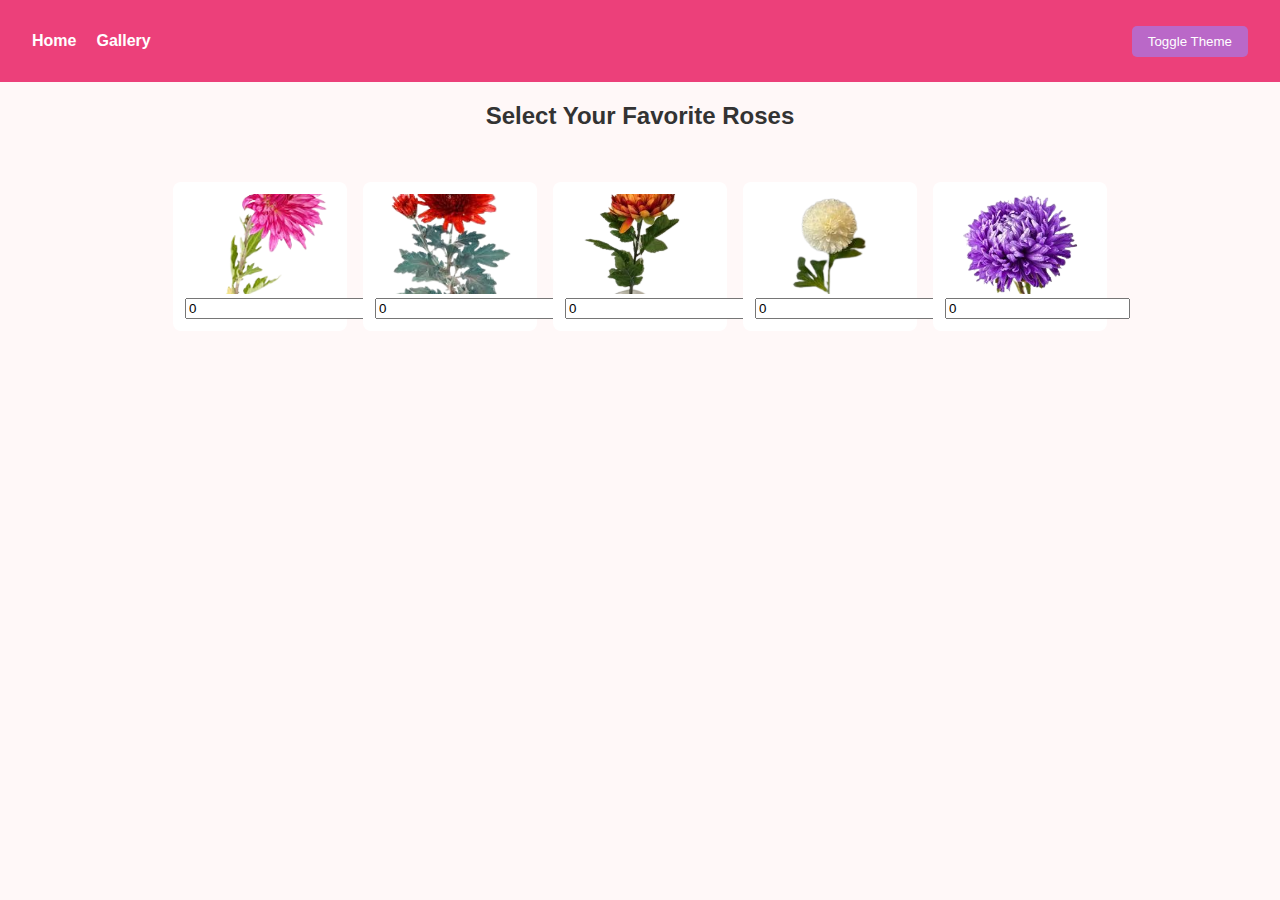
<file: frontend-battle/chrysanthemums.html>
<!DOCTYPE html>
<html lang="en">
<head>
  <meta charset="UTF-8" />
  <meta name="viewport" content="width=device-width, initial-scale=1" />
  <title>Bloomify - Roses</title>
  <link rel="stylesheet" href="style.css" />
</head>
<body data-folder="Chrysanthemums">
  <nav class="navbar">
    <ul class="nav-left">
      <li><a href="index.html">Home</a></li>
      <li><a href="gallery.html">Gallery</a></li>
    </ul>
    <div class="nav-right">
      <button class="ripple" id="theme-toggle">Toggle Theme</button>
    </div>
  </nav>

  <section class="scroll-pop">
    <h2 style="text-align:center">Select Your Favorite Roses</h2>
    <div id="flower-grid" class="flower-grid"></div>
  </section>

  <script>
    document.getElementById("theme-toggle").onclick = () => {
      document.body.classList.toggle("dark-theme");
    };

    const flowerGrid = document.getElementById('flower-grid');
    const folder = document.body.dataset.folder;
    const bouquet = JSON.parse(localStorage.getItem("bouquet")) || {};

    for (let i = 1; i <= 5; i++) {
      const card = document.createElement('div');
      card.className = 'flower-card';

      const img = document.createElement('img');
      img.src = `assets/${folder}/${i}.png`;
      img.onerror = () => {
        img.src = `assets/${folder}/${i}.jpg`;
      };

      const input = document.createElement('input');
      input.type = 'number';
      input.min = 0;
      input.value = bouquet[img.src] || 0;

      input.oninput = () => {
        const val = parseInt(input.value);
        if (val > 0) {
          bouquet[img.src] = val;
          card.classList.add('selected');
        } else {
          delete bouquet[img.src];
          card.classList.remove('selected');
        }
        localStorage.setItem("bouquet", JSON.stringify(bouquet));
      };

      card.appendChild(img);
      card.appendChild(input);
      flowerGrid.appendChild(card);
    }
  </script>
</body>
</html>
</file>
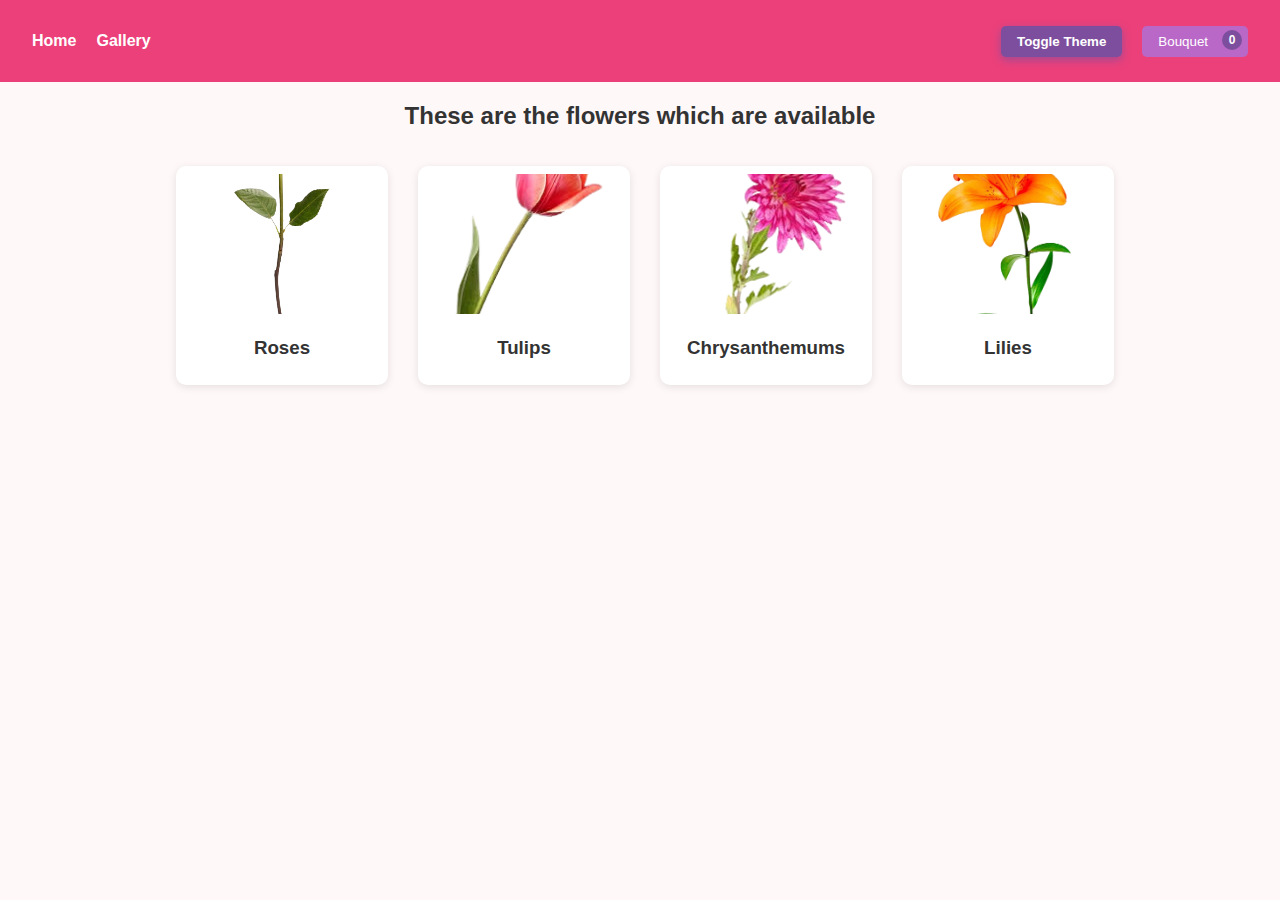
<file: frontend-battle/gallery.html>
<!DOCTYPE html>
<html lang="en">
<head>
  <meta charset="UTF-8" />
  <meta name="viewport" content="width=device-width, initial-scale=1" />
  <title>Bloomify - Gallery</title>
  <link rel="stylesheet" href="style.css" />
  <style>
    /* Navbar right */
    .nav-right {
      display: flex;
      align-items: center;
      gap: 10px;
    }
    /* Bouquet button with badge */
    #show-bouquet-btn {
      position: relative;
      padding-right: 2.5rem;
      cursor: pointer;
    }
    #show-bouquet-btn .badge {
      position: absolute;
      top: 4px;
      right: 6px;
      background: #7e4e9e; /* purple */
      color: white;
      font-weight: bold;
      border-radius: 50%;
      width: 20px;
      height: 20px;
      display: flex;
      align-items: center;
      justify-content: center;
      font-size: 12px;
      user-select: none;
    }
    /* Modal styles */
    .modal {
      display: none;
      position: fixed;
      inset: 0;
      background: rgba(0,0,0,0.6);
      justify-content: center;
      align-items: center;
      z-index: 1000;
    }
    .modal-content {
      background: white;
      border-radius: 10px;
      padding: 1.5rem;
      width: 400px;
      max-width: 90vw;
      text-align: center;
      position: relative;
      box-shadow: 0 4px 15px rgba(0,0,0,0.3);
    }
    .close-modal {
      position: absolute;
      top: 10px;
      right: 15px;
      font-size: 1.5rem;
      cursor: pointer;
      font-weight: bold;
      border: none;
      background: none;
    }

    /* Bouquet preview container: transparent and no extras */
    #bouquet-preview {
      position: relative;
      width: 350px;
      height: 350px;
      margin: 1rem auto;
      background: transparent;
      overflow: visible;
    }

    /* Flowers styling */
    .bouquet-flower {
      position: absolute;
      width: 80px;
      height: 80px;
      object-fit: cover;
      border-radius: 50%;
      filter: drop-shadow(0 2px 5px rgba(0,0,0,0.2));
      transition: transform 0.3s ease;
      transform-origin: center bottom;
      z-index: 5;
    }

    /* Flower categories grid */
    .category-grid {
      display: flex;
      flex-wrap: wrap;
      gap: 20px;
      padding: 1rem;
      justify-content: center;
    }
    .category-card {
      width: 180px;
      text-align: center;
      background: white;
      border-radius: 10px;
      box-shadow: 0 2px 8px rgba(0,0,0,0.1);
      overflow: hidden;
      text-decoration: none;
      color: #333;
      cursor: pointer;
      user-select: none;
    }
    .category-card img {
      width: 100%;
      height: 140px;
      object-fit: cover;
    }

    /* Toggle Button Purple */
    #theme-toggle {
      background: #7e4e9e;
      color: white;
      border: none;
      border-radius: 5px;
      padding: 0.5rem 1rem;
      cursor: pointer;
      font-weight: 700;
      box-shadow: 0 3px 8px rgba(126, 78, 158, 0.7);
      transition: background 0.3s ease;
    }
    #theme-toggle:hover {
      background: #673ab7;
    }
    body.dark-theme #theme-toggle {
      background: #d1aaff;
      color: #5e4a9e;
      box-shadow: 0 3px 8px rgba(129, 112, 209, 0.7);
    }
    body.dark-theme #theme-toggle:hover {
      background: #a28ad0;
      color: white;
    }
  </style>
</head>
<body>
  <nav class="navbar">
    <ul class="nav-left">
      <li><a href="index.html">Home</a></li>
      <li><a href="gallery.html">Gallery</a></li>
    </ul>
    <div class="nav-right">
      <button class="ripple" id="theme-toggle">Toggle Theme</button>
      <button class="ripple" id="show-bouquet-btn">
        Bouquet <span class="badge" id="flower-count-badge">0</span>
      </button>
    </div>
  </nav>

  <section class="scroll-pop">
    <h2 style="text-align:center">These are the flowers which are available</h2>
    <div class="category-grid">
      <a class="category-card ripple" href="roses.html">
        <img src="assets/Roses/1.png" alt="Roses" />
        <h3>Roses</h3>
      </a>
      <a class="category-card ripple" href="tulips.html">
        <img src="assets/Tulips/1.png" alt="Tulips" />
        <h3>Tulips</h3>
      </a>
      <a class="category-card ripple" href="chrysanthemums.html">
        <img src="assets/Chrysanthemums/1.png" alt="Chrysanthemums" />
        <h3>Chrysanthemums</h3>
      </a>
      <a class="category-card ripple" href="lilies.html">
        <img src="assets/Lilies/1.png" alt="Lilies" />
        <h3>Lilies</h3>
      </a>
    </div>
  </section>

  <!-- Bouquet Modal -->
  <div id="bouquet-modal" class="modal">
    <div class="modal-content">
      <button class="close-modal" aria-label="Close">&times;</button>
      <h2>Your Bouquet Preview (<span id="flower-count">0</span> flowers)</h2>
      <div id="bouquet-preview"></div>
    </div>
  </div>

  <script>
    const themeToggleBtn = document.getElementById("theme-toggle");
    const showBouquetBtn = document.getElementById("show-bouquet-btn");
    const bouquetModal = document.getElementById("bouquet-modal");
    const closeModalBtn = bouquetModal.querySelector(".close-modal");
    const bouquetPreview = document.getElementById("bouquet-preview");
    const flowerCountSpan = document.getElementById("flower-count");
    const flowerCountBadge = document.getElementById("flower-count-badge");

    themeToggleBtn.onclick = () => {
      document.body.classList.toggle("dark-theme");
    };

    function getBouquet() {
      return JSON.parse(localStorage.getItem("bouquet")) || {};
    }

    function updateFlowerCount() {
      const bouquet = getBouquet();
      const total = Object.values(bouquet).reduce((sum, qty) => sum + qty, 0);
      flowerCountBadge.textContent = total;
      flowerCountSpan.textContent = total;
    }

    function renderBouquet() {
      bouquetPreview.querySelectorAll('img.bouquet-flower').forEach(img => img.remove());

      const bouquet = getBouquet();
      let allFlowers = [];
      Object.entries(bouquet).forEach(([src, qty]) => {
        for(let i=0; i<qty; i++) allFlowers.push(src);
      });

      if(allFlowers.length === 0) {
        bouquetPreview.textContent = "No flowers selected.";
        return;
      } else {
        bouquetPreview.textContent = "";
      }

      const centerX = 175;
      const centerY = 175;
      const maxRadius = 120;
      const goldenAngle = 137.5 * (Math.PI / 180);

      allFlowers.forEach((src, idx) => {
        const radius = maxRadius * Math.sqrt(idx) / Math.sqrt(allFlowers.length);
        const angle = idx * goldenAngle;

        const x = centerX + radius * Math.cos(angle);
        const y = centerY + radius * Math.sin(angle);

        const img = document.createElement("img");
        img.src = src;
        img.className = "bouquet-flower";

        img.style.left = `${x}px`;
        img.style.top = `${y + 16}px`;
        const rotationDeg = (Math.random() * 20) - 10;
        img.style.transform = `translate(-50%, -100%) rotate(${rotationDeg}deg) scale(${0.85 + Math.random() * 0.3})`;

        img.style.zIndex = Math.floor(maxRadius - radius);

        bouquetPreview.appendChild(img);
      });
    }

    function clearBouquet() {
      localStorage.removeItem("bouquet");
      updateFlowerCount();
      bouquetPreview.querySelectorAll('img.bouquet-flower').forEach(img => img.remove());
      bouquetPreview.textContent = "No flowers selected.";
    }

    function openBouquetModal() {
      renderBouquet();
      updateFlowerCount();
      bouquetModal.style.display = "flex";
    }

    function closeBouquetModal() {
      clearBouquet(); // Clear bouquet on modal close
      bouquetModal.style.display = "none";
    }

    showBouquetBtn.onclick = () => {
      openBouquetModal();
    };

    closeModalBtn.onclick = () => {
      closeBouquetModal();
    };

    bouquetModal.addEventListener("click", e => {
      if(e.target === bouquetModal) {
        closeBouquetModal();
      }
    });

    // Initialize flower count badge on page load
    updateFlowerCount();
  </script>
</body>
</html>
</file>
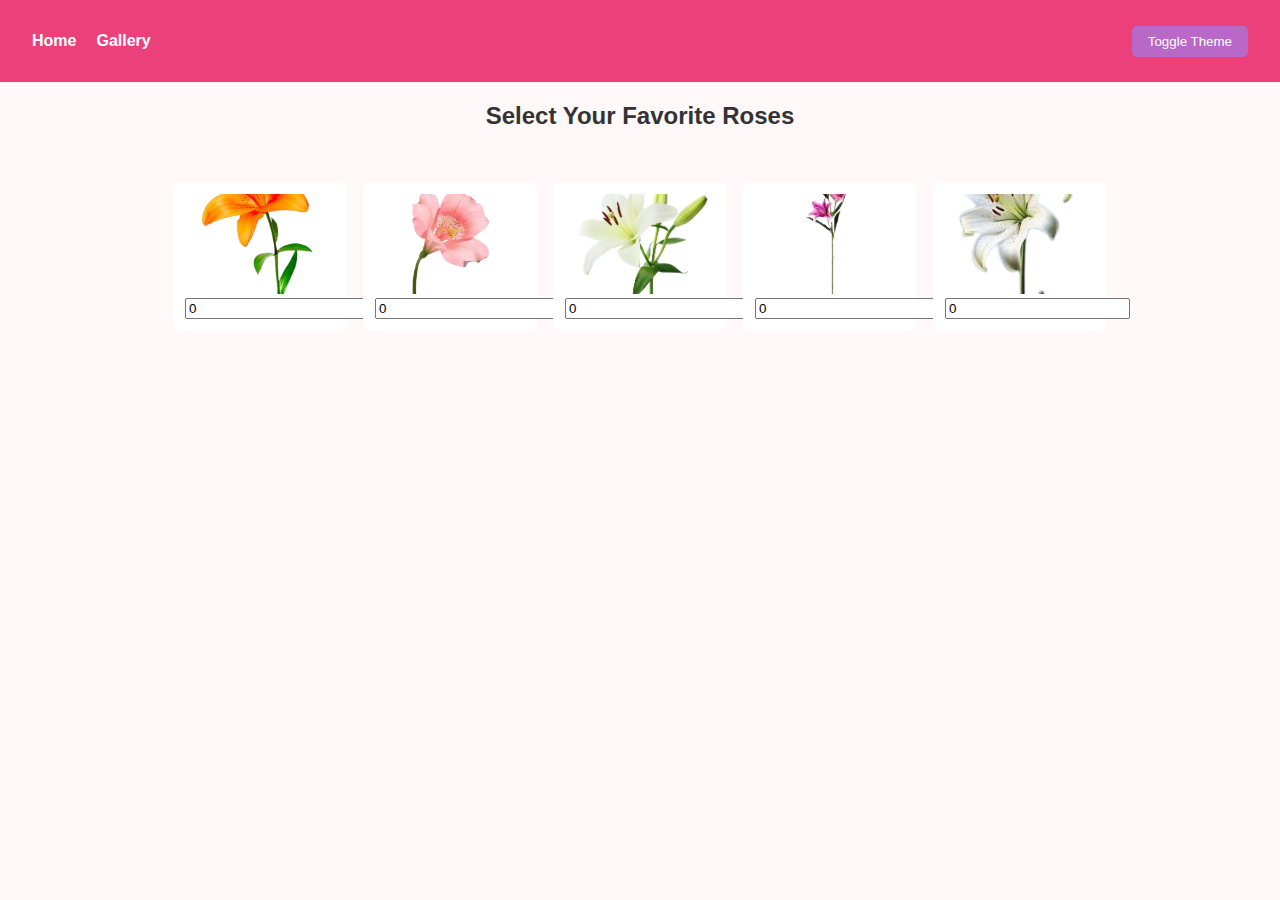
<file: frontend-battle/lilies.html>
<!DOCTYPE html>
<html lang="en">
<head>
  <meta charset="UTF-8" />
  <meta name="viewport" content="width=device-width, initial-scale=1" />
  <title>Bloomify - Roses</title>
  <link rel="stylesheet" href="style.css" />
</head>
<body data-folder="Lilies">
  <nav class="navbar">
    <ul class="nav-left">
      <li><a href="index.html">Home</a></li>
      <li><a href="gallery.html">Gallery</a></li>
    </ul>
    <div class="nav-right">
      <button class="ripple" id="theme-toggle">Toggle Theme</button>
    </div>
  </nav>

  <section class="scroll-pop">
    <h2 style="text-align:center">Select Your Favorite Roses</h2>
    <div id="flower-grid" class="flower-grid"></div>
  </section>

  <script>
    document.getElementById("theme-toggle").onclick = () => {
      document.body.classList.toggle("dark-theme");
    };

    const flowerGrid = document.getElementById('flower-grid');
    const folder = document.body.dataset.folder;
    const bouquet = JSON.parse(localStorage.getItem("bouquet")) || {};

    for (let i = 1; i <= 5; i++) {
      const card = document.createElement('div');
      card.className = 'flower-card';

      const img = document.createElement('img');
      img.src = `assets/${folder}/${i}.png`;
      img.onerror = () => {
        img.src = `assets/${folder}/${i}.jpg`;
      };

      const input = document.createElement('input');
      input.type = 'number';
      input.min = 0;
      input.value = bouquet[img.src] || 0;

      input.oninput = () => {
        const val = parseInt(input.value);
        if (val > 0) {
          bouquet[img.src] = val;
          card.classList.add('selected');
        } else {
          delete bouquet[img.src];
          card.classList.remove('selected');
        }
        localStorage.setItem("bouquet", JSON.stringify(bouquet));
      };

      card.appendChild(img);
      card.appendChild(input);
      flowerGrid.appendChild(card);
    }
  </script>
</body>
</html>
</file>
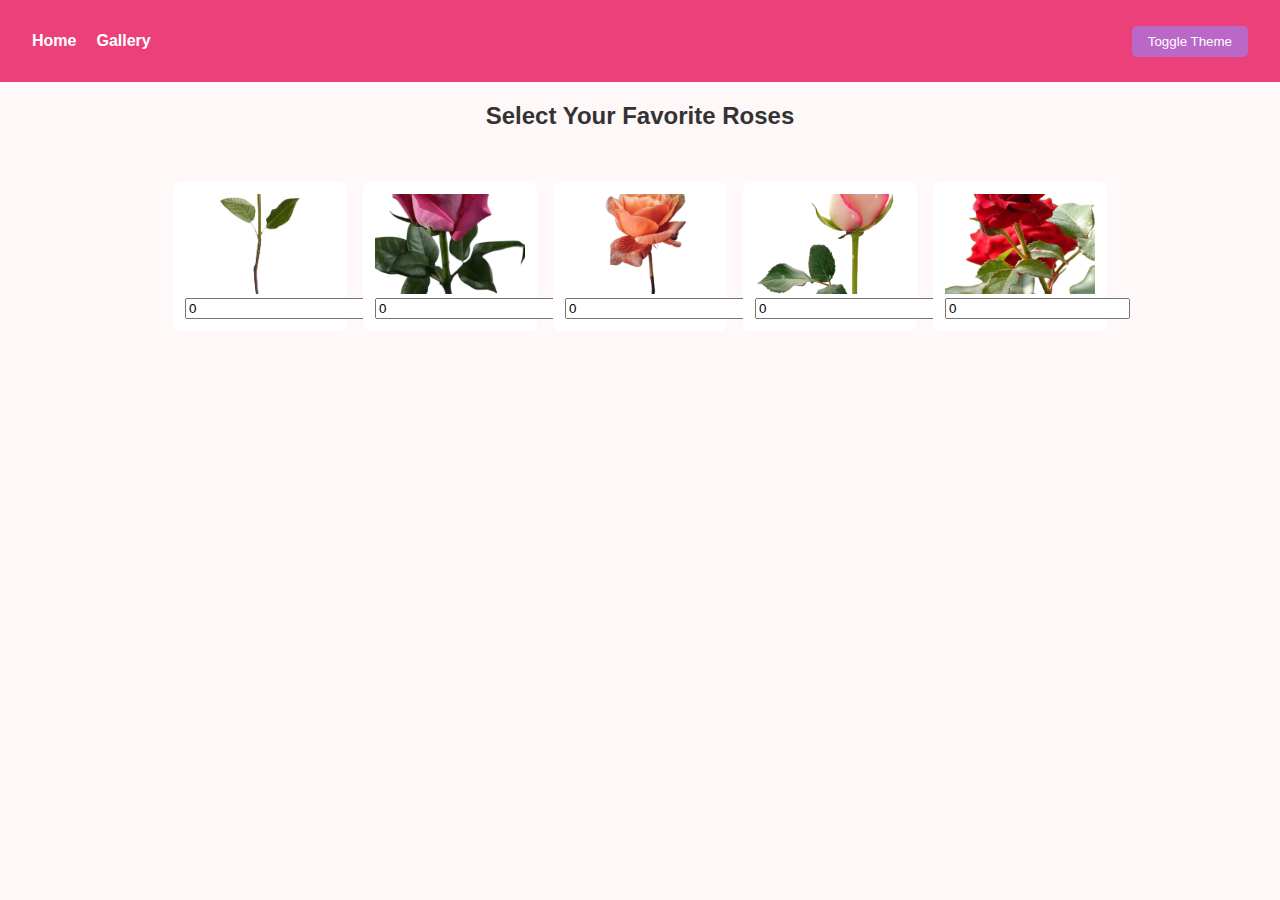
<file: frontend-battle/roses.html>
<!DOCTYPE html>
<html lang="en">
<head>
  <meta charset="UTF-8" />
  <meta name="viewport" content="width=device-width, initial-scale=1" />
  <title>Bloomify - Roses</title>
  <link rel="stylesheet" href="style.css" />
</head>
<body data-folder="Roses">
  <nav class="navbar">
    <ul class="nav-left">
      <li><a href="index.html">Home</a></li>
      <li><a href="gallery.html">Gallery</a></li>
    </ul>
    <div class="nav-right">
      <button class="ripple" id="theme-toggle">Toggle Theme</button>
    </div>
  </nav>

  <section class="scroll-pop">
    <h2 style="text-align:center">Select Your Favorite Roses</h2>
    <div id="flower-grid" class="flower-grid"></div>
  </section>

  <script>
    document.getElementById("theme-toggle").onclick = () => {
      document.body.classList.toggle("dark-theme");
    };

    const flowerGrid = document.getElementById('flower-grid');
    const folder = document.body.dataset.folder;
    const bouquet = JSON.parse(localStorage.getItem("bouquet")) || {};

    for (let i = 1; i <= 5; i++) {
      const card = document.createElement('div');
      card.className = 'flower-card';

      const img = document.createElement('img');
      img.src = `assets/${folder}/${i}.png`;
      img.onerror = () => {
        img.src = `assets/${folder}/${i}.jpg`;
      };

      const input = document.createElement('input');
      input.type = 'number';
      input.min = 0;
      input.value = bouquet[img.src] || 0;

      input.oninput = () => {
        const val = parseInt(input.value);
        if (val > 0) {
          bouquet[img.src] = val;
          card.classList.add('selected');
        } else {
          delete bouquet[img.src];
          card.classList.remove('selected');
        }
        localStorage.setItem("bouquet", JSON.stringify(bouquet));
      };

      card.appendChild(img);
      card.appendChild(input);
      flowerGrid.appendChild(card);
    }
  </script>
</body>
</html>
</file>
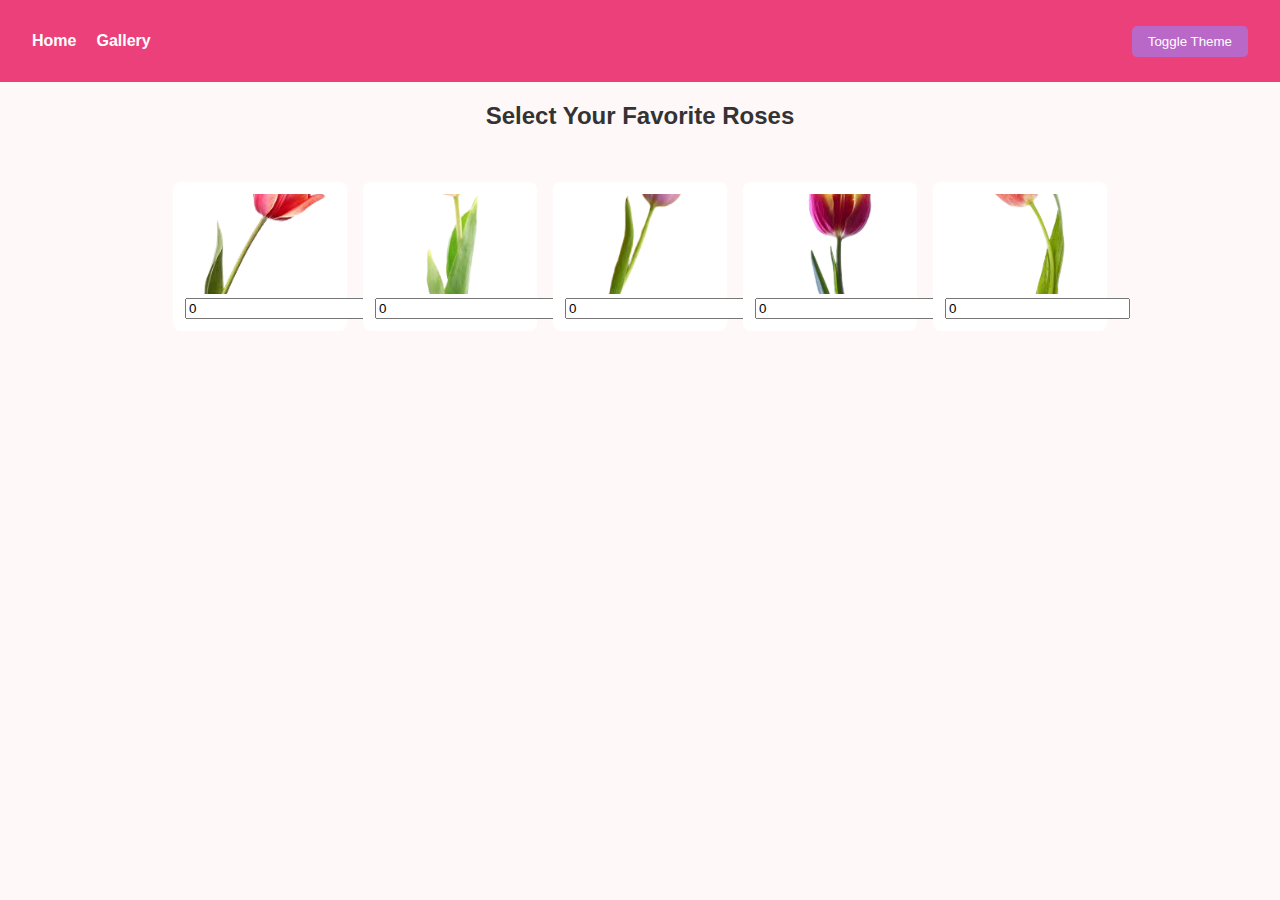
<file: frontend-battle/tulips.html>
<!DOCTYPE html>
<html lang="en">
<head>
  <meta charset="UTF-8" />
  <meta name="viewport" content="width=device-width, initial-scale=1" />
  <title>Bloomify - Roses</title>
  <link rel="stylesheet" href="style.css" />
</head>
<body data-folder="Tulips">
  <nav class="navbar">
    <ul class="nav-left">
      <li><a href="index.html">Home</a></li>
      <li><a href="gallery.html">Gallery</a></li>
    </ul>
    <div class="nav-right">
      <button class="ripple" id="theme-toggle">Toggle Theme</button>
    </div>
  </nav>

  <section class="scroll-pop">
    <h2 style="text-align:center">Select Your Favorite Roses</h2>
    <div id="flower-grid" class="flower-grid"></div>
  </section>

  <script>
    document.getElementById("theme-toggle").onclick = () => {
      document.body.classList.toggle("dark-theme");
    };

    const flowerGrid = document.getElementById('flower-grid');
    const folder = document.body.dataset.folder;
    const bouquet = JSON.parse(localStorage.getItem("bouquet")) || {};

    for (let i = 1; i <= 5; i++) {
      const card = document.createElement('div');
      card.className = 'flower-card';

      const img = document.createElement('img');
      img.src = `assets/${folder}/${i}.png`;
      img.onerror = () => {
        img.src = `assets/${folder}/${i}.jpg`;
      };

      const input = document.createElement('input');
      input.type = 'number';
      input.min = 0;
      input.value = bouquet[img.src] || 0;

      input.oninput = () => {
        const val = parseInt(input.value);
        if (val > 0) {
          bouquet[img.src] = val;
          card.classList.add('selected');
        } else {
          delete bouquet[img.src];
          card.classList.remove('selected');
        }
        localStorage.setItem("bouquet", JSON.stringify(bouquet));
      };

      card.appendChild(img);
      card.appendChild(input);
      flowerGrid.appendChild(card);
    }
  </script>
</body>
</html>
</file>
<file: frontend-battle/style.css>
body {
  margin: 0;
  font-family: 'Segoe UI', sans-serif;
  background: #fff8f8;
  color: #333;
  transition: background 0.3s, color 0.3s;
}
body.dark-theme {
  background: #222;
  color: #f0f0f0;
}
.navbar {
  background: #ec407a;
  padding: 1rem 2rem;
  display: flex;
  justify-content: space-between;
  align-items: center;
}
.navbar ul {
  list-style: none;
  display: flex;
  padding: 0;
}
.navbar li {
  margin-right: 20px;
}
.navbar a {
  color: white;
  text-decoration: none;
  font-weight: bold;
}
.ripple {
  background-color: #ba68c8;
  color: white;
  border: none;
  padding: 0.5rem 1rem;
  margin-left: 10px;
  border-radius: 5px;
  cursor: pointer;
  position: relative;
  overflow: hidden;
}
.ripple:after {
  content: '';
  position: absolute;
  background: rgba(255, 255, 255, 0.5);
  border-radius: 50%;
  width: 100px;
  height: 100px;
  transform: scale(0);
  animation: ripple 0.6s linear;
}
@keyframes ripple {
  to {
    transform: scale(4);
    opacity: 0;
  }
}
.hero {
  background: url('https://source.unsplash.com/1600x600/?flowers') center/cover;
  padding: 100px 20px;
  color: white;
  text-align: center;
}
.scroll-pop {
  animation: fadeInUp 1s ease;
}
@keyframes fadeInUp {
  from {
    transform: translateY(20px);
    opacity: 0;
  }
  to {
    transform: translateY(0px);
    opacity: 1;
  }
}
.features-list {
  display: flex;
  flex-wrap: wrap;
  gap: 15px;
  padding: 1rem 2rem;
  justify-content: center;
}
.feature {
  background: #fce4ec;
  border-radius: 10px;
  padding: 1rem 2rem;
}
.mission, .showcase, .features-section {
  padding: 2rem;
  text-align: center;
}
.carousel {
  display: flex;
  gap: 1rem;
  overflow-x: auto;
  scroll-behavior: smooth;
}
.carousel img {
  width: 300px;
  height: 200px;
  border-radius: 10px;
  object-fit: cover;
}
.footer {
  padding: 1rem;
  text-align: center;
  background: #f8bbd0;
  margin-top: 3rem;
}
.category-card {
  width: 200px;
  text-align: center;
  background: white;
  border-radius: 10px;
  box-shadow: 0 2px 8px rgba(0,0,0,0.1);
  overflow: hidden;
  text-decoration: none;
  color: #333;
}
.category-card img {
  width: 100%;
  height: 140px;
  object-fit: cover;
}
.category-grid {
  display: flex;
  flex-wrap: wrap;
  gap: 20px;
  padding: 2rem;
  justify-content: center;
}
.flower-grid {
  display: flex;
  flex-wrap: wrap;
  gap: 1rem;
  padding: 2rem;
  justify-content: center;
}
.flower-card {
  background: #fff;
  width: 150px;
  padding: 10px;
  text-align: center;
  border: 2px solid transparent;
  border-radius: 8px;
}
.flower-card.selected {
  border-color: #ec407a;
}
.flower-card img {
  width: 100%;
  height: 100px;
  object-fit: cover;
}
.modal {
  display: none;
  position: fixed;
  inset: 0;
  background: rgba(0,0,0,0.6);
}
.modal-content {
  background: white;
  margin: 5% auto;
  padding: 2rem;
  width: 80%;
  max-width: 700px;
  border-radius: 10px;
  position: relative;
}
.close-modal {
  position: absolute;
  right: 20px;
  top: 10px;
  font-size: 2rem;
  cursor: pointer;
}
.modal-buttons {
  text-align: center;
  margin-top: 1rem;
}


/* Add to style.css */

.bouquet-realistic {
  width: 340px;
  height: 340px;
  margin: 0 auto;
  position: relative;
  border-radius: 50%;
  background: radial-gradient(circle, #fff0f5 20%, #f8bbd0);
  overflow: hidden;
  box-shadow: 0 0 25px rgba(0, 0, 0, 0.3);
  clip-path: circle(50% at center);
}

.real-flower {
  position: absolute;
  width: 90px;
  height: 90px;
  border-radius: 50%;
  object-fit: cover;
  filter: drop-shadow(0 2px 4px rgba(0,0,0,0.2));
  transition: transform 0.3s ease;
}

.bouquet-ribbon {
  position: absolute;
  bottom: -10px;
  left: 50%;
  transform: translateX(-50%) rotate(45deg);
  width: 120px;
  height: 20px;
  background: linear-gradient(45deg, #ec407a, #ba68c8);
  border-radius: 10px;
  z-index: 999;
}
</file>
